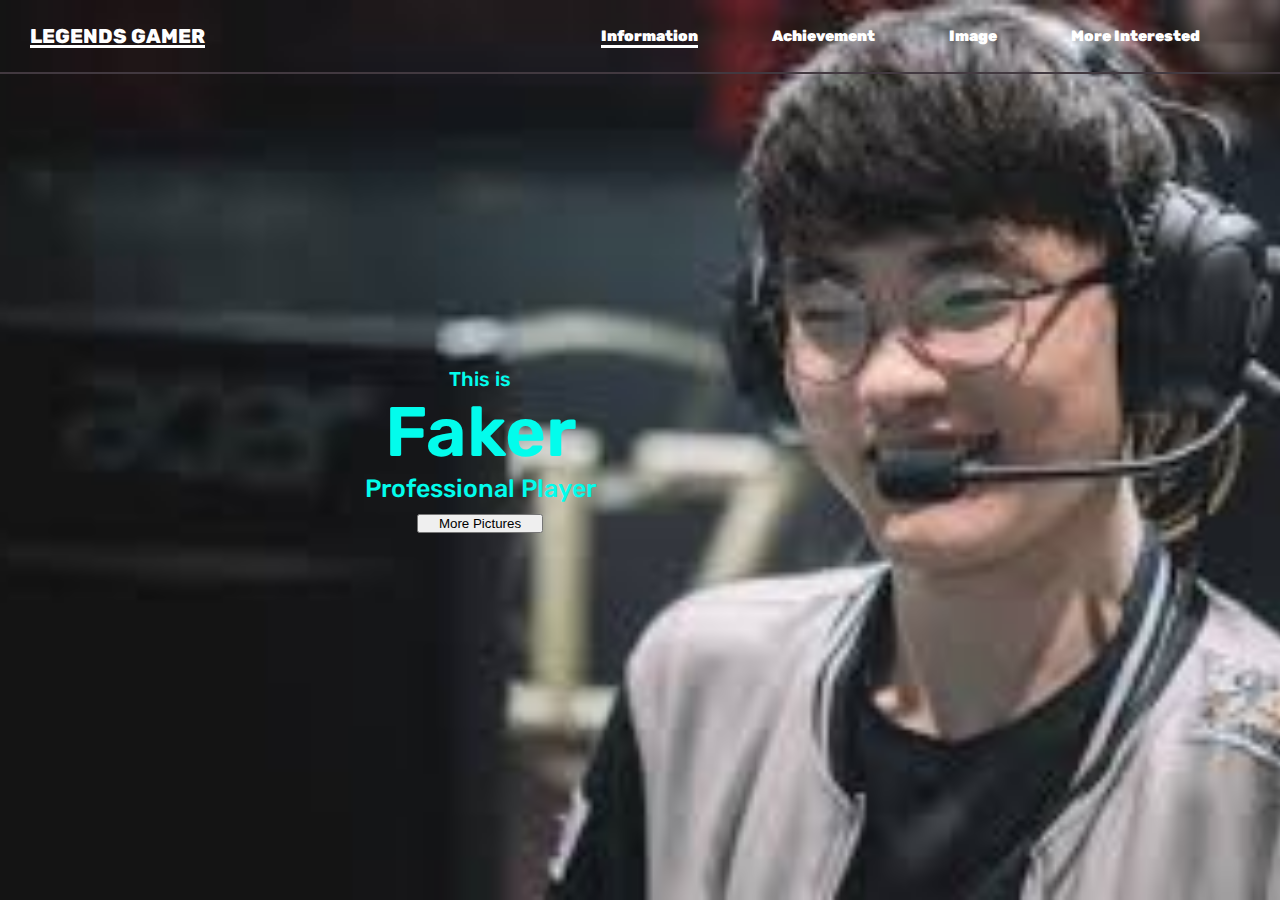
<file: index.html>
<!DOCTYPE html>
<html>
<head>
	<title>Porfolio</title>
<link rel="stylesheet" href="https://stackpath.bootstrapcdn.com/bootstrap/4.5.0/css/bootstrap.min.css" integrity="sha384-9aIt2nRpC12Uk9gS9baDl411NQApFmC26EwAOH8WgZl5MYYxFfc+NcPb1dKGj7Sk" crossorigin="anonymous">
<script src="https://code.jquery.com/jquery-3.5.1.slim.min.js" integrity="sha384-DfXdz2htPH0lsSSs5nCTpuj/zy4C+OGpamoFVy38MVBnE+IbbVYUew+OrCXaRkfj" crossorigin="anonymous"></script>
<script src="https://cdn.jsdelivr.net/npm/popper.js@1.16.0/dist/umd/popper.min.js" integrity="sha384-Q6E9RHvbIyZFJoft+2mJbHaEWldlvI9IOYy5n3zV9zzTtmI3UksdQRVvoxMfooAo" crossorigin="anonymous"></script>
<script src="https://stackpath.bootstrapcdn.com/bootstrap/4.5.0/js/bootstrap.min.js" integrity="sha384-OgVRvuATP1z7JjHLkuOU7Xw704+h835Lr+6QL9UvYjZE3Ipu6Tp75j7Bh/kR0JKI" crossorigin="anonymous"></script>
	<meta name="viewport" content="width=device-width, initial-scale=1">
	<link rel="stylesheet" type="text/css" href="style.css">
</head>
<body>
<header>
	<div class="container">
		<div class="row">
			<div class="brand-name">

				<a href="" class="logo">Legends Gamer</a>
			</div>
			<div class="navbar">
				<ul>
					<li><a href="index1.html" class="active">Information</a></li>
					<li><a href="index2.html">Achievement</a></li>
					<li><a href="">Image</a></li>
					<li class="nav-item dropdown">
						<a class="nav-link" href="#" id="navbarDropdown" >More Interested </a>
						<div class="dropdown-content">
						<a class="dropdown-item" href="#">Teammates</a>
						<a class="dropdown-item" href="#">Sponsors</a>

						<a class="dropdown-item" href="#">Fans</a>
						</div>
					</li>
				</ul>
			</div>
		</div>
	</div>	
</header>
	<section class="background">
		<div class="container">
			<div class="row full-screen">
				<div class="content">
					<div class="block">
					   <h5> This is </h5>
					   <h1>Faker</h1>
					   <h3> Professional Player</h3>
					   <button class="btn btn-info btn-lg"> More Pictures </button>

				   </div>
				</div>		
			</div>
		</div>
	</section>
</body>
</html>
</file>
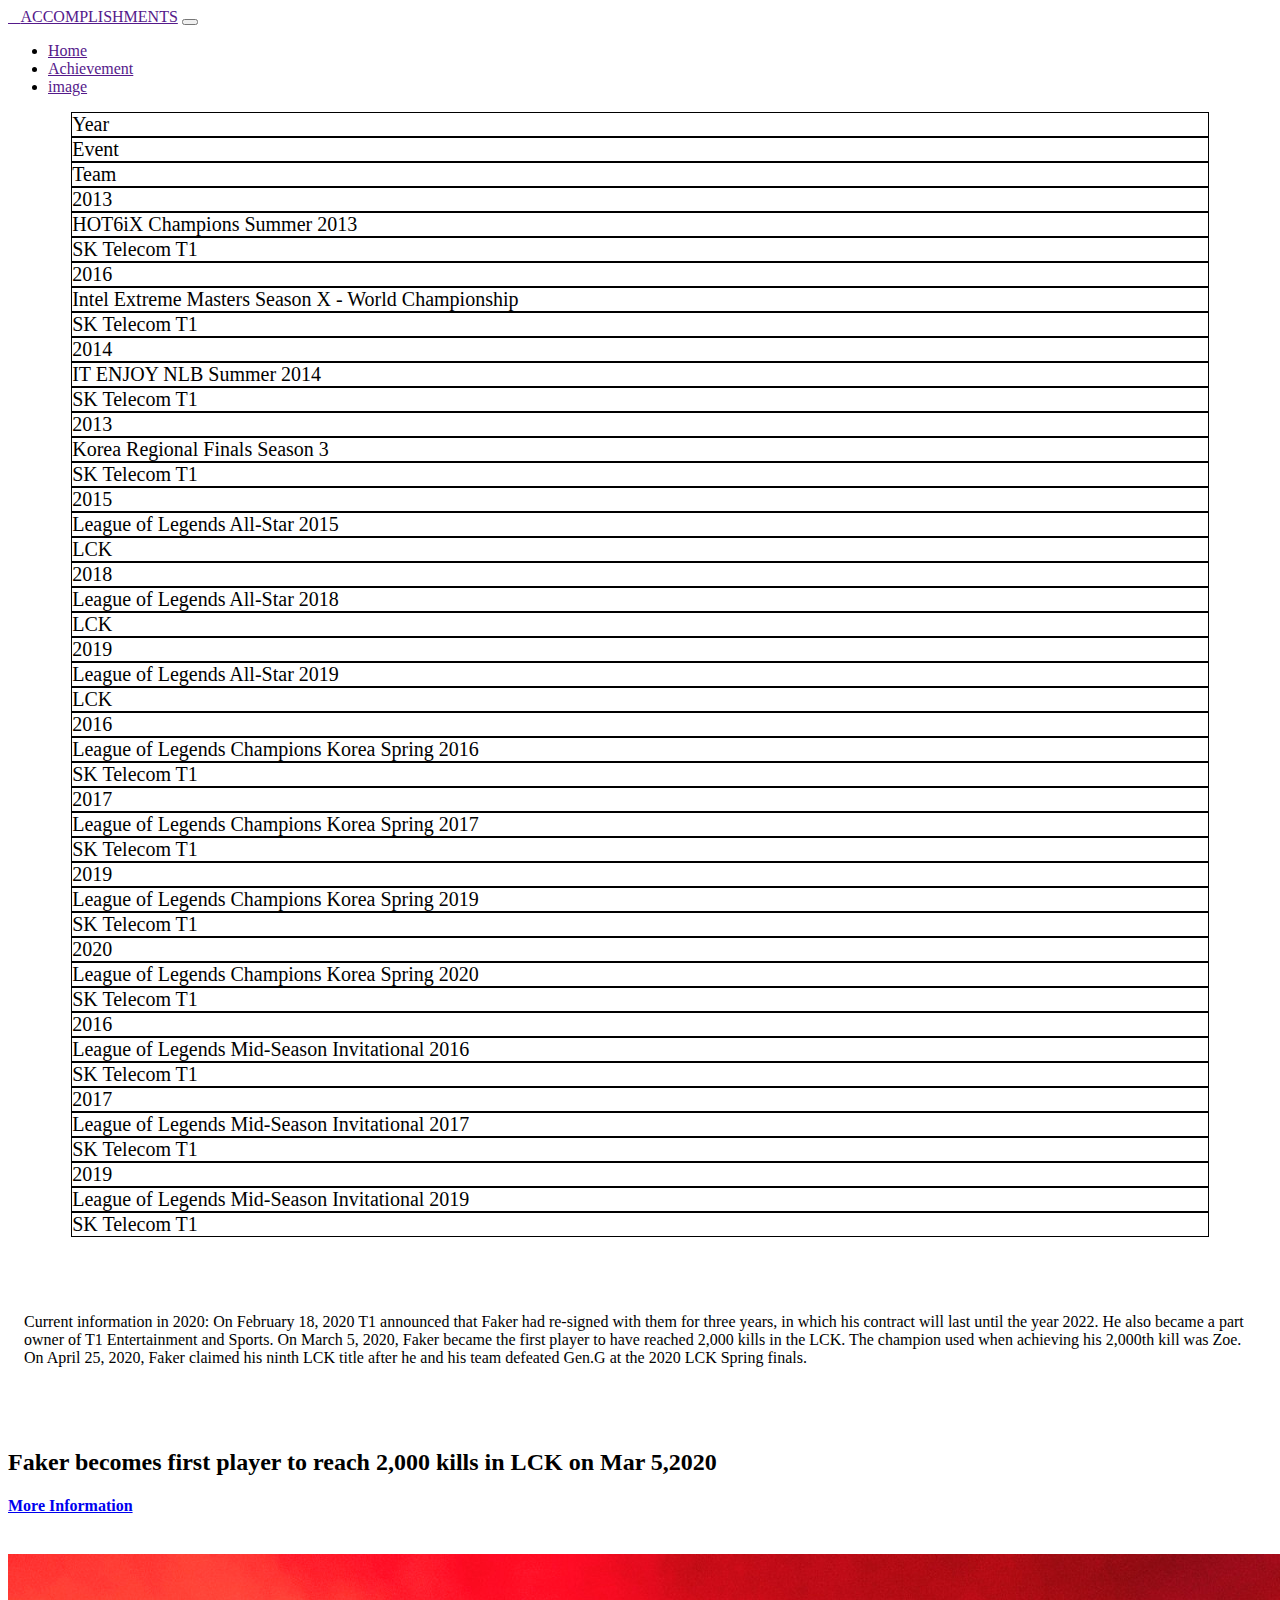
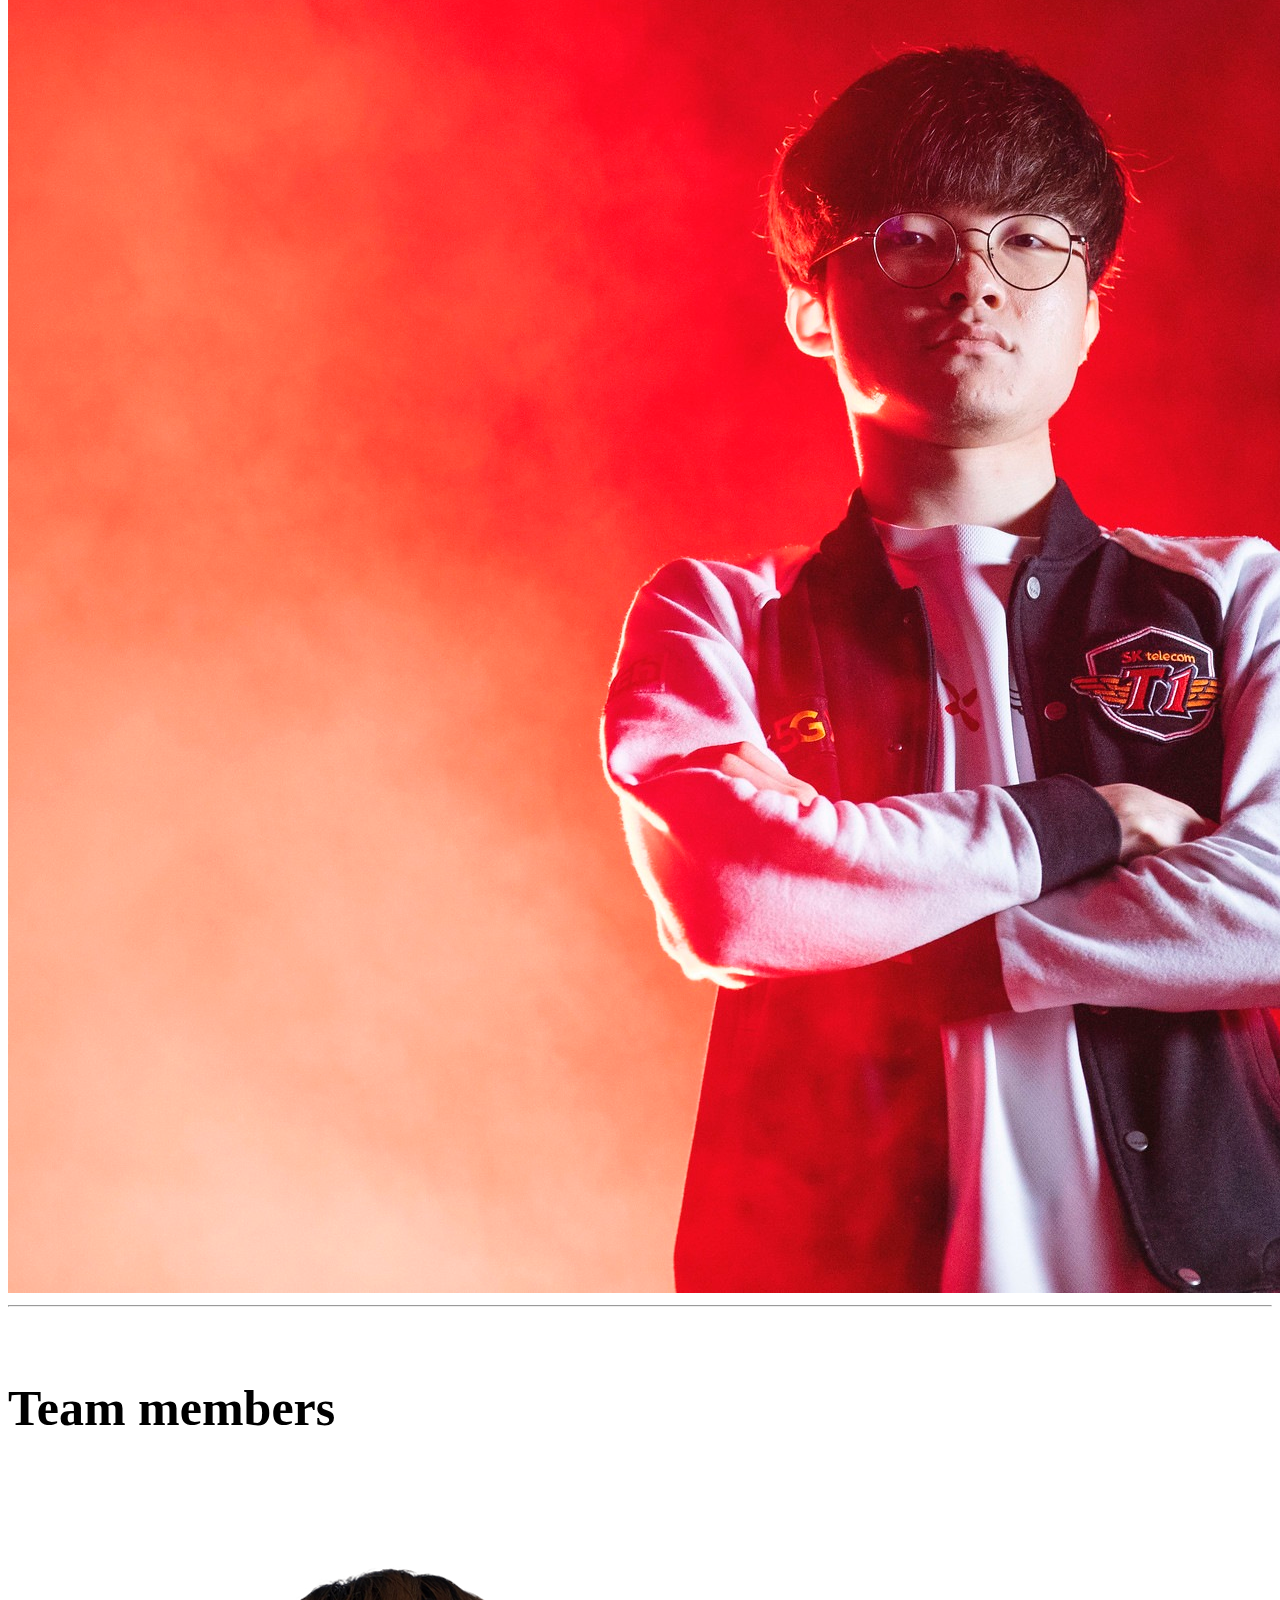
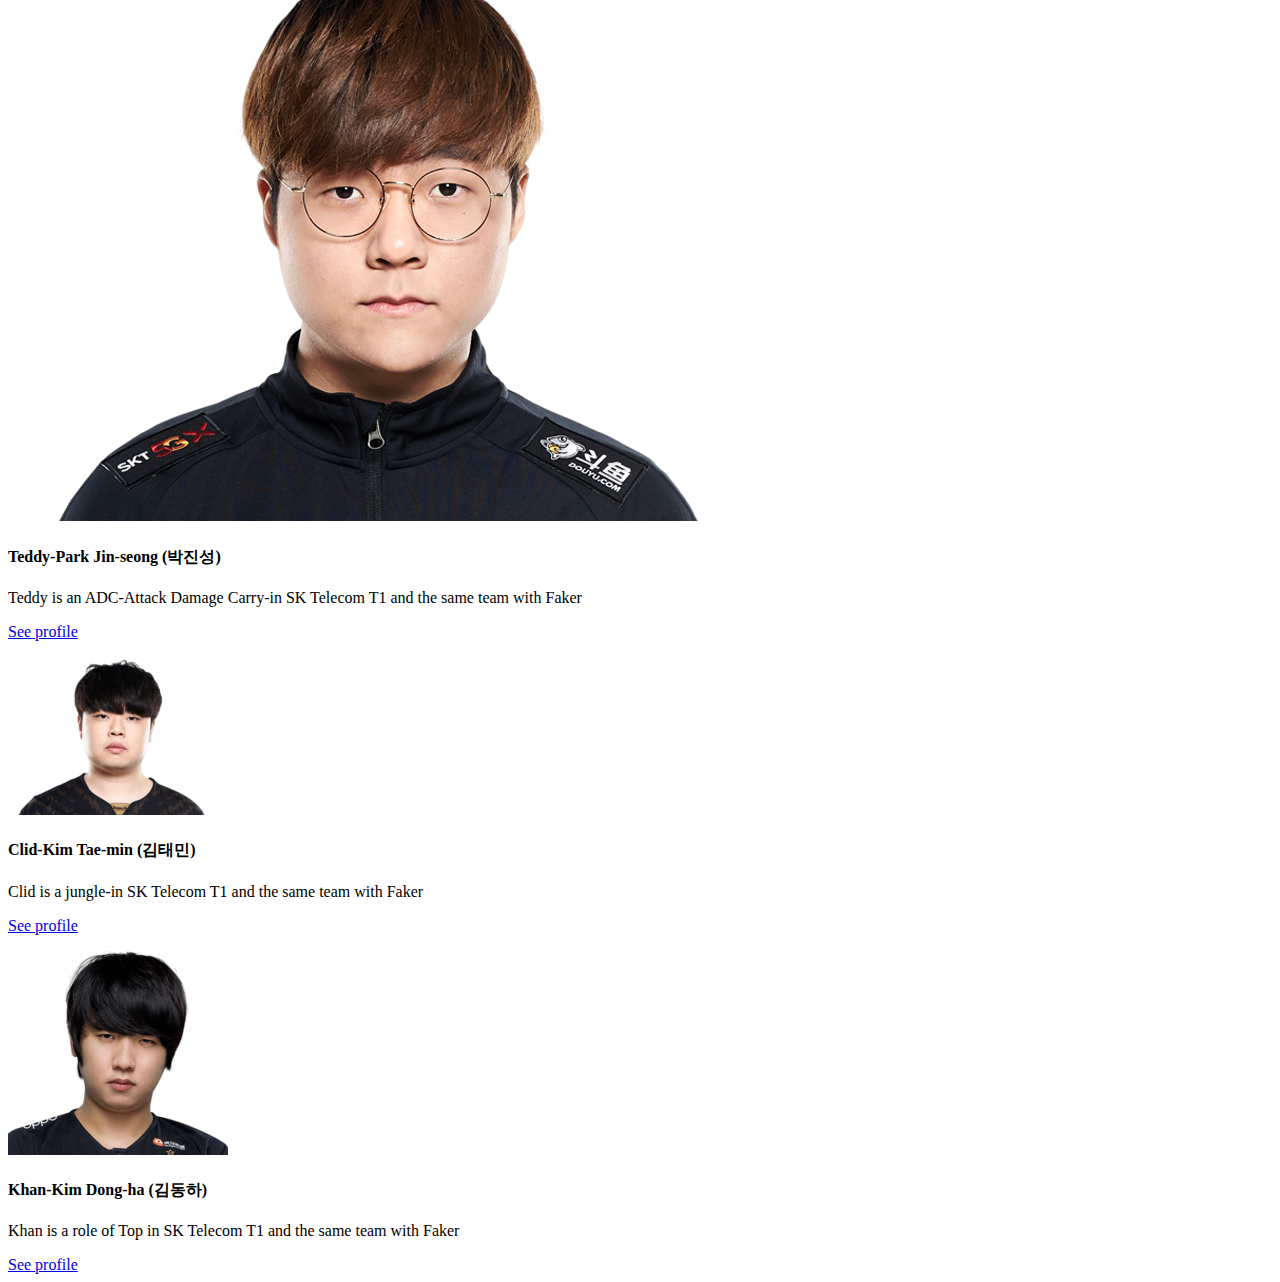
<file: index2.html>
<!DOCTYPE html>
<html>
<head>
	<title>Achievement</title>
<link rel="stylesheet" href="https://stackpath.bootstrapcdn.com/bootstrap/4.5.0/css/bootstrap.min.css" integrity="sha384-9aIt2nRpC12Uk9gS9baDl411NQApFmC26EwAOH8WgZl5MYYxFfc+NcPb1dKGj7Sk" crossorigin="anonymous">
<script src="https://code.jquery.com/jquery-3.5.1.slim.min.js" integrity="sha384-DfXdz2htPH0lsSSs5nCTpuj/zy4C+OGpamoFVy38MVBnE+IbbVYUew+OrCXaRkfj" crossorigin="anonymous"></script>
<script src="https://cdn.jsdelivr.net/npm/popper.js@1.16.0/dist/umd/popper.min.js" integrity="sha384-Q6E9RHvbIyZFJoft+2mJbHaEWldlvI9IOYy5n3zV9zzTtmI3UksdQRVvoxMfooAo" crossorigin="anonymous"></script>
<script src="https://stackpath.bootstrapcdn.com/bootstrap/4.5.0/js/bootstrap.min.js" integrity="sha384-OgVRvuATP1z7JjHLkuOU7Xw704+h835Lr+6QL9UvYjZE3Ipu6Tp75j7Bh/kR0JKI" crossorigin="anonymous"></script>
	<link rel="stylesheet" type="text/css" href="style3.css">
	<link rel="stylesheet" type="text/css" href="https://stackpath.bootstrapcdn.com/font-awesome/4.7.0/css/font-awesome.min.css">
</head>
<body>
	<nav class="navbar bg-dark navbar-dark ">
			<div class="container">
				<a href="" class="navbar-brand"><i class="fab fa-angellist"></i>ACCOMPLISHMENTS</a> 
				<button class="navbar-toggler" data-toggle="collapse" data-target="navLinks">
					<span class="navbar-toggler-icon"></span>
				</button>
		<div class="collapse navbar-collapse" id="navLinks">
			<ul class="navbar-nav">
				<li class="nav-item">
					<a href="" class="nav-link">Home</a>
				</li>
				<li class="nav-item">
					<a href="" class="nav-link">Achievement</a>
				</li>
				<li class="nav-item">
					<a href="" class="nav-link">image</a>
				</li>
			</ul>
		</div>
	        </div>
	</nav>
<div class="container">
  <div class="row">
    <div class="col-lg-2 black">Year</div>
    <div class="col-lg-8 black">Event</div>
    <div class="col-lg-2 black">Team</div>
  </div>
  <div class="row">
  	<div class="col-lg-2 black">2013</div>
    <div class="col-lg-8 black ">HOT6iX Champions Summer 2013</div>
    <div class="col-lg-2 black">SK Telecom T1</div>
  </div>
  <div class="row">
  	<div class="col-lg-2 black">2016</div>
    <div class="col-lg-8 black ">Intel Extreme Masters Season X - World Championship</div>
    <div class="col-lg-2 black">SK Telecom T1</div>
  </div>
  <div class="row">
  	<div class="col-lg-2 black">2014</div>
    <div class="col-lg-8 black ">IT ENJOY NLB Summer 2014</div>
    <div class="col-lg-2 black">SK Telecom T1 </div>
  </div>
  <div class="row">
  	<div class="col-lg-2 black">2013</div>
    <div class="col-lg-8 black ">Korea Regional Finals Season 3</div>
    <div class="col-lg-2 black">SK Telecom T1</div>
  </div>
  <div class="row">
  	<div class="col-lg-2 black">2015</div>
    <div class="col-lg-8 black ">League of Legends All-Star 2015</div>
    <div class="col-lg-2 black">LCK</div>
  </div>
  <div class="row">
  	<div class="col-lg-2 black">2018</div>
    <div class="col-lg-8 black ">League of Legends All-Star 2018</div>
    <div class="col-lg-2 black">LCK</div>
  </div>
  <div class="row">
  	<div class="col-lg-2 black">2019</div>
    <div class="col-lg-8 black ">League of Legends All-Star 2019</div>
    <div class="col-lg-2 black">LCK</div>
  </div>
  <div class="row">
  	<div class="col-lg-2 black">2016</div>
    <div class="col-lg-8 black ">League of Legends Champions Korea Spring 2016</div>
    <div class="col-lg-2 black">SK Telecom T1</div>
  </div>
  <div class="row">
  	<div class="col-lg-2 black">2017</div>
    <div class="col-lg-8 black ">League of Legends Champions Korea Spring 2017</div>
    <div class="col-lg-2 black">SK Telecom T1</div>
  </div>
  <div class="row">
  	<div class="col-lg-2 black">2019</div>
    <div class="col-lg-8 black"> League of Legends Champions Korea Spring 2019</div>
    <div class="col-lg-2 black">SK Telecom T1</div>
  </div>
  <div class="row">
  	<div class="col-lg-2 black">2020</div>
    <div class="col-lg-8 black ">League of Legends Champions Korea Spring 2020</div>
    <div class="col-lg-2 black">SK Telecom T1</div>
  </div>
  <div class="row">
  	<div class="col-lg-2 black">2016</div>
    <div class="col-lg-8 black ">League of Legends Mid-Season Invitational 2016</div>
    <div class="col-lg-2 black">SK Telecom T1</div>
  </div>
  <div class="row">
  	<div class="col-lg-2 black">2017</div>
    <div class="col-lg-8 black ">League of Legends Mid-Season Invitational 2017</div>
    <div class="col-lg-2 black">SK Telecom T1</div>
  </div>
  <div class="row">
  	<div class="col-lg-2 black">2019</div>
    <div class="col-lg-8 black ">League of Legends Mid-Season Invitational 2019</div>
    <div class="col-lg-2 black">SK Telecom T1</div>
  </div>
</div>
<div class="container-fluid">
	<div class="jumbotron">
		<div class="col-xs-12 col-sm-12 col-md-9 col-xl-10">
			<p>Current information in 2020:
				On February 18, 2020 T1 announced that Faker had re-signed with them for three years, in which his contract will last until the year 2022. He also became a part owner of T1 Entertainment and Sports.

				On March 5, 2020, Faker became the first player to have reached 2,000 kills in the LCK. The champion used when achieving his 2,000th kill was Zoe.

				On April 25, 2020, Faker claimed his ninth LCK title after he and his team defeated Gen.G at the 2020 LCK Spring finals.</p>
		</div>
	</div>
</div>
<div class="container-fluid padding">
	<div class="row padding">
		<div class="col-md-12 col-lg-6">
			<h2>Faker becomes first player to reach 2,000 kills in LCK on Mar 5,2020</h2>
			<h4><a href="https://dotesports.com/league-of-legends/news/faker-first-player-history-200-kills-korea-lck">More Information </a></h4>
			<br>
		</div>
		<div class="col-lg-6">
			<div class="image">
			<img src="image/8.jpg" class="img-fluid">
			</div>
		</div>
	</div>
</div>
<hr class="my-2">
<div class="container-fluid padding">
	<div class="text-center">
		<div class="col-12">
			<h1 class="display-4"> Team members</h1>
		</div>
	</div>
</div>
<div class="container-fluid padding">
	<div class="row padding">
		<div class="col-md-4">
			<div class="card">
				<div class="card-body">
					<img class="card-img-top" src="image/9.png">
					<h4 class="card-title"> Teddy-Park Jin-seong (박진성)</h4>
					<p class="card-text">Teddy is an ADC-Attack Damage Carry-in SK Telecom T1 and the same team with Faker </p>
					<a href="#" class="btn btn-outline-secondary">See profile</a>
				</div>
			</div>
		</div>
		<div class="col-md-4">
			<div class="card">
				<div class="card-body">
					<img class="card-img-top" src="image/10.png">
					<h4 class="card-title"> Clid-Kim Tae-min (김태민)</h4>
					<p class="card-text">Clid is a  jungle-in SK Telecom T1 and the same team with Faker </p>
					<a href="#" class="btn btn-outline-secondary">See profile</a>
				</div>
			</div>
		</div>
		<div class="col-md-4">
			<div class="card">
				<div class="card-body">
					<img class="card-img-top" src="image/11.png">
					<h4 class="card-title"> Khan-Kim Dong-ha (김동하)</h4>
					<p class="card-text">Khan is a role of Top in SK Telecom T1 and the same team with Faker </p>
					<a href="#" class="btn btn-outline-secondary">See profile</a>
				</div>
			</div>
		</div>
	</div>
</div>
</body>
</html>
</file>
<file: style.css>
@import url('https://fonts.googleapis.com/css2?family=Rubik:wght@500&display=swap');

@import url('https://stackpath.bootstrapcdn.com/font-awesome/4.7.0/css/font-awesome.min.css');
body{
	margin: 0;
	font-family:  'Rubik', sans-serif;
}
*{
	box-sizing: border-box;
	margin: 0;
}
.container{
	max-width: 1140px
	margin: auto;
}
.dropdown{
position: relative;
display: inline-block;
}
.dropdown-content{
display: none; 
position: absolute;
padding-top: 20px;
background-color: Black ;
}
.dropdown:hover .dropdown-content{
display: block; 
}
.row{
	display: flex;
	flex-wrap: wrap;
}
header .row{
	justify-content: space-between;
	align-items: center;
}
header{
    position: absolute;
    left:0px;
    right:0px;
    border-bottom: 2px solid #423940;
    padding: 0px 30px;
}
header .brand-name a{
	text-decoration: none;
	font-size: 20px;
	font-weight: 800;
	color:#ffffff;
	text-transform: uppercase;
	position: relative;

	
}
header .brand-name a:before{
	content:'';
	height: 3px;
	background-color: #ffffff;
	width:100%;
	position: absolute;
	left: 0px;
	bottom: 0px;
}
header .navbar ul{
    list-style: none;
    padding: 0;
    margin: 0;
}
header .navbar ul li{
	margin-left: 20px;
	display: inline-block;
	padding-right: 50px;
}
header .navbar ul li a{
	font-size: 15px;
	text-decoration: none;
	line-height:72px;
	color:#ffffff;
	font-weight: 900;
	position: relative;
}
header .navbar ul li a.active::before{
	content:'';
	height: 3px;
	background-color: #ffffff;
	width:100%;
	position: absolute;
	left: 0px;
	bottom: 0px;
	top:100%;
}
.background{
	min-height: 100vh;
	background-image: url("image/4.jpg");
	background-size:cover;
	background-position: center;
}
.background .full-screen{
	min-height: 100vh;
}
.background .content{
	flex: 0 0 100%;
	max-width: 100%;
	display: flex;
	flex-wrap: wrap;
	align-items: center;
}
.background .content .block{
	flex: 0 0 75%;
	max-width: 75%;
	text-align:center;
}
.background .content .block h5{
	color:#03fcec;
	font-size: 20px;
	font-weight: 500;
	
}
.background .content .block h1{
	color:#03fcec;
	font-size:70px;
	font-weight:600;
	
}
.background .content .block h3{
	color:#03fcec;
	font-size: 25px;
	font-weight: 500;
	margin: 0 0 10px;
	padding: 0 20px;
}
.background .content .block button{
	

	padding: 0 20px;
	margin: 0 auto;
}
</file>
<file: style3.css>
@import url('https://stackpath.bootstrapcdn.com/font-awesome/4.7.0/css/font-awesome.min.css');
@import url('https://fonts.googleapis.com/css2?family=Rubik:wght@500&display=swap');

.black {
	border:1px solid black;
	background-color: #ffffff;
}
.container .row{
width:90%;
margin:0 auto;
}
.container .row .col-lg-2{
	font-size: 20px;
}
.container .row .col-lg-8{
	font-size: 20px;
}
.Information .container h1{
	font-size:50px;
	transform: uppercase;
	font-weight: 700;
	margin: 0 20px 20px;
	padding: 0 450px;
}
.Information .container h6{
	font-size:20px;
	transform: uppercase;
	font-weight: 700;
	margin: 0 20px 20px;
	padding: 0 450px;
}
.jumbotron{
	padding:1rem;
	border-radius: 0;
	padding-top: 30px;
}
.container-fluid{
	padding-top: 30px;
}
.col-lg-6 .image{
	width:100%;
	display: block;
	flex: 0 0 20%;
	max-width:50%
}
.container-fluid .col-12 h1{
	font-size: 50px;
	font-family: font-family: Blippo, fantasy;
}
</file>
